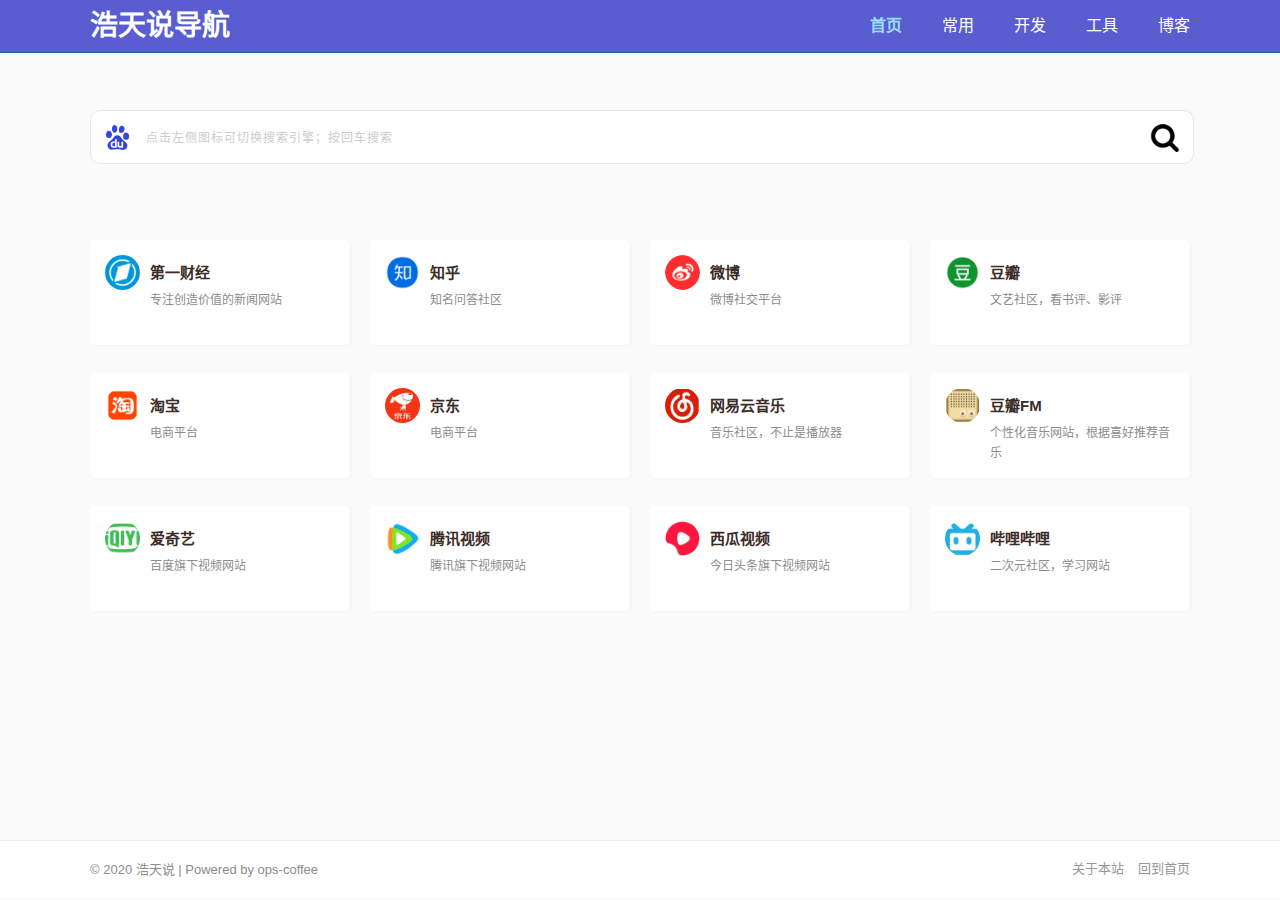
<file: index.html>
<!DOCTYPE html>
<html lang="zh-CN">

<head>
  <meta charset="UTF-8">
  <meta name="viewport" content="width=device-width, initial-scale=1, user-scalable=no" />
  <meta http-equiv="Cache-Control" content="no-transform" />
  <meta http-equiv="Cache-Control" content="no-siteapp" />
  <meta name="applicable-device" content="pc,mobile">
  <meta name="keywords" content="PHP,Python,Linux,mysql,Redis,后端,IT" />
  <meta name="description" content="技术分享，使用技巧分享，踩坑分享" />
  <meta name="baidu_union_verify" content="19c2589471f849df54bfc396174e4aca">
  <link rel="stylesheet" href="css/nav.min.css" type="text/css" />
  <link rel="shortcut icon" href="https://cdn.jsdelivr.net/gh/barryzpc/pic-repo/my-blog/img/barry.png" />

  <!-- Begin SEO tag -->
  <title>浩天说导航</title>
  <meta property="og:locale" content="zh_CN" />
  <meta property="og:site_name" content="浩天说导航" />
  <meta property="og:url" content="https://nav.zhengpc.com/" />
  <meta property="og:title" content="浩天说导航" />
  <meta property="og:description" content="技术分享，使用技巧分享，踩坑分享" />
  <link rel="canonical" href="https://nav.zhengpc.com/" />
  <!-- End SEO tag -->

  <!-- Begin 百度统计 -->
  <script>
    var _hmt = _hmt || [];
    (function() {
      var hm = document.createElement("script");
      hm.src = "https://hm.baidu.com/hm.js?66e75fd67bb5e925055abec52de42cfc";
      var s = document.getElementsByTagName("script")[0];
      s.parentNode.insertBefore(hm, s);
    })();
  </script>
  <!-- End 百度统计 -->

<!--  google AdSense -->
  <script data-ad-client="ca-pub-4292000410717099" async src="https://pagead2.googlesyndication.com/pagead/js/adsbygoogle.js"></script>

</head>

<body data-rsssl=1>
  <div class="header">
    <div class="container">
      <a class="site" href="/">浩天说导航</a>
      <nav class="header-menu">
        <ul>
          <li class="current-menu-item"><a href="/">首页</a></li>
          <li class=""><a href="/common.html">常用</a></li>
          <li class=""><a href="/develop.html">开发</a></li>
          <li class=""><a href="/tools.html">工具</a></li>
          <li class=""><a href="http://myblog.zhengpc.com" target="_blank">博客</a></li>
        </ul>
      </nav>
    </div>
  </div>
  <!-- header -->

  <div id="content-wrapper">
    <div class="container">

      <section class="sousuo">
        <div class="search">
          <div class="search-box">
            <img class="search-icon" src="">
            <input type="text" id="txt" class="search-input" placeholder="点击左侧图标可切换搜索引擎；按回车搜索">
            <button class="search-btn" id="search-btn"><img
                src="images/sou0.png"></button>
          </div>
          <!-- 搜索引擎 -->
          <div class="search-engine" style="display: none;">
            <ul class="search-engine-list"></ul>
          </div>
        </div>
      </section>

      <div class="nav-cell clearfix">
        <ul class="nav-list">
          <li>
            <a class="nav-item clearfix" href="https://www.yicai.com/" target="_blank">
              <div class="nav-img"
                style="margin-bottom:40px;background-image: url(images/rhub.png);">
              </div>
              <div class="nav-name">第一财经</div>
              <p>专注创造价值的新闻网站</p>
            </a>
          </li>

          <li>
            <a class="nav-item clearfix" href="https://www.zhihu.com/" target="_blank">
              <div class="nav-img"
                style="margin-bottom:40px;background-image: url(images/zhih.png);">
              </div>
              <div class="nav-name">知乎</div>
              <p>知名问答社区</p>
            </a>
          </li>

          <li>
            <a class="nav-item clearfix" href="https://www.weibo.com/" target="_blank">
              <div class="nav-img"
                style="margin-bottom:40px;background-image: url(images/weib.png);">
              </div>
              <div class="nav-name">微博</div>
              <p>微博社交平台</p>
            </a>
          </li>

          <li>
            <a class="nav-item clearfix" href="https://www.douban.com/" target="_blank">
              <div class="nav-img"
                style="margin-bottom:40px;background-image: url(images/doub.png);">
              </div>
              <div class="nav-name">豆瓣</div>
              <p>文艺社区，看书评、影评</p>
            </a>
          </li>

          <li>
            <a class="nav-item clearfix" href="https://www.taobao.com/" target="_blank">
              <div class="nav-img"
                style="margin-bottom:40px;background-image: url(images/tb38.png);">
              </div>
              <div class="nav-name">淘宝</div>
              <p>电商平台</p>
            </a>
          </li>

          <li>
            <a class="nav-item clearfix" href="https://www.jd.com/" target="_blank">
              <div class="nav-img"
                style="margin-bottom:40px;background-image: url(images/jd37.png);">
              </div>
              <div class="nav-name">京东</div>
              <p>电商平台</p>
            </a>
          </li>

          <li>
            <a class="nav-item clearfix" href="https://music.163.com/" target="_blank">
              <div class="nav-img"
                style="margin-bottom:40px;background-image: url(images/m163.png);">
              </div>
              <div class="nav-name">网易云音乐</div>
              <p>音乐社区，不止是播放器</p>
            </a>
          </li>

          <li>
            <a class="nav-item clearfix" href="https://douban.fm/" target="_blank">
              <div class="nav-img"
                style="margin-bottom:40px;background-image: url(images/fm3m.png);">
              </div>
              <div class="nav-name">豆瓣FM</div>
              <p>个性化音乐网站，根据喜好推荐音乐</p>
            </a>
          </li>

          <li>
            <a class="nav-item clearfix" href="http://www.iqiyi.com/" target="_blank">
              <div class="nav-img"
                style="margin-bottom:40px;background-image: url(images/qiyi.png);">
              </div>
              <div class="nav-name">爱奇艺</div>
              <p>百度旗下视频网站</p>
            </a>
          </li>

          <li>
            <a class="nav-item clearfix" href="https://v.qq.com/" target="_blank">
              <div class="nav-img"
                style="margin-bottom:40px;background-image: url(images/qqtv.png);">
              </div>
              <div class="nav-name">腾讯视频</div>
              <p>腾讯旗下视频网站</p>
            </a>
          </li>

          <li>
            <a class="nav-item clearfix" href="https://www.ixigua.com/" target="_blank">
              <div class="nav-img"
                style="margin-bottom:40px;background-image: url(images/xgtv.png);">
              </div>
              <div class="nav-name">西瓜视频</div>
              <p>今日头条旗下视频网站</p>
            </a>
          </li>

          <li>
            <a class="nav-item clearfix" href="https://www.bilibili.com/" target="_blank">
              <div class="nav-img"
                style="margin-bottom:40px;background-image: url(images/bili.png);">
              </div>
              <div class="nav-name">哔哩哔哩</div>
              <p>二次元社区，学习网站</p>
            </a>
          </li>
        </ul>
      </div>
    </div>
  </div>

  <!-- footer -->
  <footer class="footer">
    <div class="container clearfix">
      <div class="copy"> © 2020 <a href="http://myblog.zhengpc.com" target="_blank">浩天说</a> | Powered by <a href="https://ops-coffee.cn" target="_blank">ops-coffee</a></div>

      <div class="link">
        <a href="/" target="_blank">关于本站</a>
        <a href="/" target="_blank">回到首页</a>
      </div>
    </div>
  </footer>

  <script src="js/nav.min.js"></script>
</body>

</html>
</file>
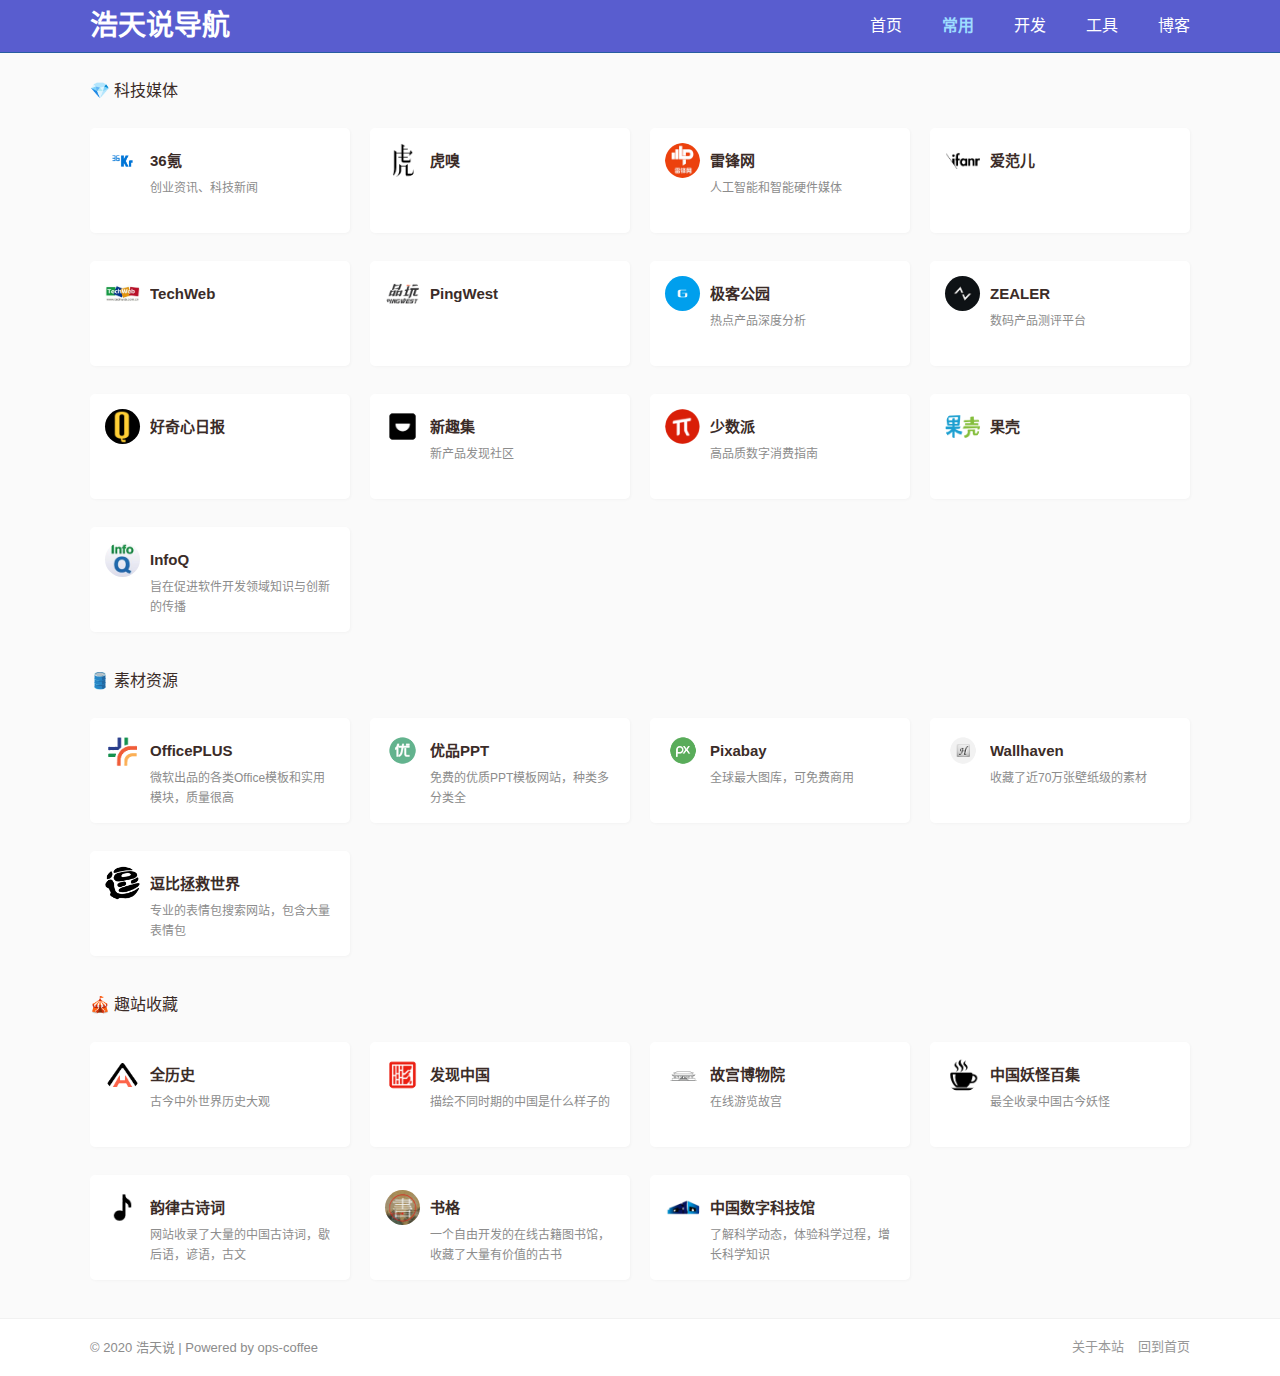
<file: common.html>
<!DOCTYPE html>
<html lang="zh-CN">

<head>
  <meta charset="UTF-8">
  <meta name="viewport" content="width=device-width, initial-scale=1, user-scalable=no" />
  <meta http-equiv="Cache-Control" content="no-transform" />
  <meta http-equiv="Cache-Control" content="no-siteapp" />
  <meta name="applicable-device" content="pc,mobile">
  <meta name="keywords" content="PHP,Python,Linux,mysql,Redis,后端,IT" />
  <meta name="description" content="技术分享，使用技巧分享，踩坑分享" />
  <link rel="stylesheet" href="css/nav.min.css" type="text/css" />
  <link rel="shortcut icon" href="https://cdn.jsdelivr.net/gh/barryzpc/pic-repo/my-blog/img/barry.png" />

  <!-- Begin SEO tag -->
  <title>常用 - 浩天说导航</title>
  <meta property="og:locale" content="zh_CN" />
  <meta property="og:site_name" content="常用 - 浩天说导航" />
  <meta property="og:url" content="https://nav.zhengpc.com/" />
  <meta property="og:title" content="浩天说导航" />
  <meta property="og:description" content="技术分享，使用技巧分享，踩坑分享" />
  <link rel="canonical" href="https://nav.zhengpc.com/" />
  <!-- End SEO tag -->

  <!--  google AdSense -->
  <script data-ad-client="ca-pub-4292000410717099" async src="https://pagead2.googlesyndication.com/pagead/js/adsbygoogle.js"></script>

  <!-- Begin 百度统计 -->
  <script>
    var _hmt = _hmt || [];
    (function() {
      var hm = document.createElement("script");
      hm.src = "https://hm.baidu.com/hm.js?66e75fd67bb5e925055abec52de42cfc";
      var s = document.getElementsByTagName("script")[0];
      s.parentNode.insertBefore(hm, s);
    })();
  </script>
  <!-- End 百度统计 -->

</head>

<body data-rsssl=1>
  <div class="header">
    <div class="container">
      <a class="site" href="/">浩天说导航</a>
      <nav class="header-menu">
        <ul>
          <li class=""><a href="/">首页</a></li>
          <li class="current-menu-item"><a href="/common.html">常用</a></li>
          <li class=""><a href="/develop.html">开发</a></li>
          <li class=""><a href="/tools.html">工具</a></li>
          <li class=""><a href="http://myblog.zhengpc.com" target="_blank">博客</a></li>
        </ul>
      </nav>
    </div>
  </div>
  <!-- header -->

  <div id="content-wrapper">
    <div class="container">

      <div class="nav-cell clearfix">
        <h2> 💎 科技媒体
          <!-- <a class="more" href="">更多</a> -->
        </h2>
        <ul class="nav-list">

          <li>
            <a class="nav-item clearfix" href="https://36kr.com/" target="_blank">
              <div class="nav-img"
                style="margin-bottom:40px;background-image: url(images/36kr.png);">
              </div>
              <div class="nav-name">36氪</div>
              <p>创业资讯、科技新闻</p>
            </a>
          </li>

          <li>
            <a class="nav-item clearfix" href="https://www.huxiu.com/" target="_blank">
              <div class="nav-img"
                style="margin-bottom:40px;background-image: url(images/hux7.png);">
              </div>
              <div class="nav-name">虎嗅</div>
              <p></p>
            </a>
          </li>

          <li>
            <a class="nav-item clearfix" href="https://www.leiphone.com/" target="_blank">
              <div class="nav-img"
                style="margin-bottom:40px;background-image: url(images/8cae.png);">
              </div>
              <div class="nav-name">雷锋网</div>
              <p>人工智能和智能硬件媒体</p>
            </a>
          </li>

          <li>
            <a class="nav-item clearfix" href="https://www.ifanr.com/" target="_blank">
              <div class="nav-img"
                style="margin-bottom:40px;background-image: url(images/ifan.png);">
              </div>
              <div class="nav-name">爱范儿</div>
              <p></p>
            </a>
          </li>

          <li>
            <a class="nav-item clearfix" href="http://www.techweb.com.cn/" target="_blank">
              <div class="nav-img"
                style="margin-bottom:40px;background-image: url(images/61e6.png);">
              </div>
              <div class="nav-name">TechWeb</div>
              <p></p>
            </a>
          </li>

          <li>
            <a class="nav-item clearfix" href="https://www.pingwest.com/" target="_blank">
              <div class="nav-img"
                style="margin-bottom:40px;background-image: url(images/pwst.png);">
              </div>
              <div class="nav-name">PingWest</div>
              <p></p>
            </a>
          </li>

          <li>
            <a class="nav-item clearfix" href="http://www.geekpark.net/" target="_blank">
              <div class="nav-img"
                style="margin-bottom:40px;background-image: url(images/gads.png);">
              </div>
              <div class="nav-name">极客公园</div>
              <p>热点产品深度分析</p>
            </a>
          </li>

          <li>
            <a class="nav-item clearfix" href="https://www.zealer.com/" target="_blank">
              <div class="nav-img"
                style="margin-bottom:40px;background-image: url(images/zear.png);">
              </div>
              <div class="nav-name">ZEALER</div>
              <p>数码产品测评平台</p>
            </a>
          </li>

          <li>
            <a class="nav-item clearfix" href="http://www.qdaily.com/" target="_blank">
              <div class="nav-img"
                style="margin-bottom:40px;background-image: url(images/hqx4.png);">
              </div>
              <div class="nav-name">好奇心日报</div>
              <p></p>
            </a>
          </li>

          <li>
            <a class="nav-item clearfix" href="https://xinquji.com/" target="_blank">
              <div class="nav-img"
                style="margin-bottom:40px;background-image: url(images/xinq.png);">
              </div>
              <div class="nav-name">新趣集</div>
              <p>新产品发现社区</p>
            </a>
          </li>

          <li>
            <a class="nav-item clearfix" href="https://sspai.com/" target="_blank">
              <div class="nav-img"
                style="margin-bottom:40px;background-image: url(images/ssp8.png);">
              </div>
              <div class="nav-name">少数派</div>
              <p>高品质数字消费指南</p>
            </a>
          </li>

          <li>
            <a class="nav-item clearfix" href="https://www.guokr.com/" target="_blank">
              <div class="nav-img"
                style="margin-bottom:40px;background-image: url(images/guk3.png);">
              </div>
              <div class="nav-name">果壳</div>
              <p></p>
            </a>
          </li>

          <li>
            <a class="nav-item clearfix" href="https://www.infoq.cn/" target="_blank">
              <div class="nav-img"
                style="margin-bottom:40px;background-image: url(images/infq.png);">
              </div>
              <div class="nav-name">InfoQ</div>
              <p>旨在促进软件开发领域知识与创新的传播</p>
            </a>
          </li>
        </ul>
      </div>

      <div class="nav-cell clearfix">
        <h2> 🛢️ 素材资源
          <!-- <a class="more" href="">更多</a> -->
        </h2>
        <ul class="nav-list">
          <li>
            <a class="nav-item clearfix" href="http://www.officeplus.cn/" target="_blank">
              <div class="nav-img"
                style="margin-bottom:40px;background-image: url(images/of29.png);">
              </div>
              <div class="nav-name">OfficePLUS</div>
              <p>微软出品的各类Office模板和实用模块，质量很高</p>
            </a>
          </li>

          <li>
            <a class="nav-item clearfix" href="http://www.ypppt.com/" target="_blank">
              <div class="nav-img"
                style="margin-bottom:40px;background-image: url(images/yppt.png);">
              </div>
              <div class="nav-name">优品PPT</div>
              <p>免费的优质PPT模板网站，种类多分类全</p>
            </a>
          </li>

          <li>
            <a class="nav-item clearfix" href="https://pixabay.com/" target="_blank">
              <div class="nav-img"
                style="margin-bottom:40px;background-image: url(images/pixa.png);">
              </div>
              <div class="nav-name">Pixabay
              </div>
              <p>全球最大图库，可免费商用</p>
            </a>
          </li>

          <li>
            <a class="nav-item clearfix" href="https://wallhaven.cc/" target="_blank">
              <div class="nav-img"
                style="margin-bottom:40px;background-image: url(images/wal7.png);">
              </div>
              <div class="nav-name">Wallhaven</div>
              <p>收藏了近70万张壁纸级的素材</p>
            </a>
          </li>

          <li>
            <a class="nav-item clearfix" href="http://www.dbbqb.com/" target="_blank">
              <div class="nav-img"
                style="margin-bottom:40px;background-image: url(images/dbbq.png);">
              </div>
              <div class="nav-name">逗比拯救世界</div>
              <p>专业的表情包搜索网站，包含大量表情包</p>
            </a>
          </li>
        </ul>
      </div>

      <div class="nav-cell clearfix">
        <h2> 🎪 趣站收藏
          <!-- <a class="more" href="">更多</a> -->
        </h2>
        <ul class="nav-list">

          <li>
            <a class="nav-item clearfix" href="https://www.allhistory.com/" target="_blank">
              <div class="nav-img"
                style="margin-bottom:40px;background-image: url(images/ah12.png);">
              </div>
              <div class="nav-name">全历史</div>
              <p>古今中外世界历史大观</p>
            </a>
          </li>

          <li>
            <a class="nav-item clearfix" href="https://www.ageeye.cn/" target="_blank">
              <div class="nav-img"
                style="margin-bottom:40px;background-image: url(images/fxcn.png);">
              </div>
              <div class="nav-name">发现中国</div>
              <p>描绘不同时期的中国是什么样子的</p>
            </a>
          </li>

          <li>
            <a class="nav-item clearfix" href="https://www.dpm.org.cn/" target="_blank">
              <div class="nav-img"
                style="margin-bottom:40px;background-image: url(images/g7s5.png);">
              </div>
              <div class="nav-name">故宫博物院</div>
              <p>在线游览故宫</p>
            </a>
          </li>

          <li>
            <a class="nav-item clearfix" href="http://www.cbaigui.com/" target="_blank">
              <div class="nav-img"
                style="margin-bottom:40px;background-image: url(images/cofe.png);">
              </div>
              <div class="nav-name">中国妖怪百集</div>
              <p>最全收录中国古今妖怪</p>
            </a>
          </li>

          <li>
            <a class="nav-item clearfix" href="http://www.lvyun188.com/" target="_blank">
              <div class="nav-img"
                style="margin-bottom:40px;background-image: url(images/lyun.png);">
              </div>
              <div class="nav-name">韵律古诗词</div>
              <p>网站收录了大量的中国古诗词，歇后语，谚语，古文</p>
            </a>
          </li>

          <li>
            <a class="nav-item clearfix" href="https://new.shuge.org/" target="_blank">
              <div class="nav-img"
                style="margin-bottom:40px;background-image: url(images/sge3.png);">
              </div>
              <div class="nav-name">书格</div>
              <p>一个自由开发的在线古籍图书馆，收藏了大量有价值的古书</p>
            </a>
          </li>

          <li>
            <a class="nav-item clearfix" href="https://www.cdstm.cn/" target="_blank">
              <div class="nav-img"
                style="margin-bottom:40px;background-image: url(images/szkj.png);">
              </div>
              <div class="nav-name">中国数字科技馆</div>
              <p>了解科学动态，体验科学过程，增长科学知识</p>
            </a>
          </li>

        </ul>
      </div>
    </div>
  </div>

  <!-- footer -->
  <footer class="footer">
    <div class="container clearfix">
      <div class="copy"> © 2020 <a href="http://myblog.zhengpc.com" target="_blank">浩天说</a> | Powered by <a href="https://ops-coffee.cn" target="_blank">ops-coffee</a></div>

      <div class="link">
        <a href="/" target="_blank">关于本站</a>
        <a href="/" target="_blank">回到首页</a>
      </div>
    </div>
  </footer>
</body>

</html>
</file>
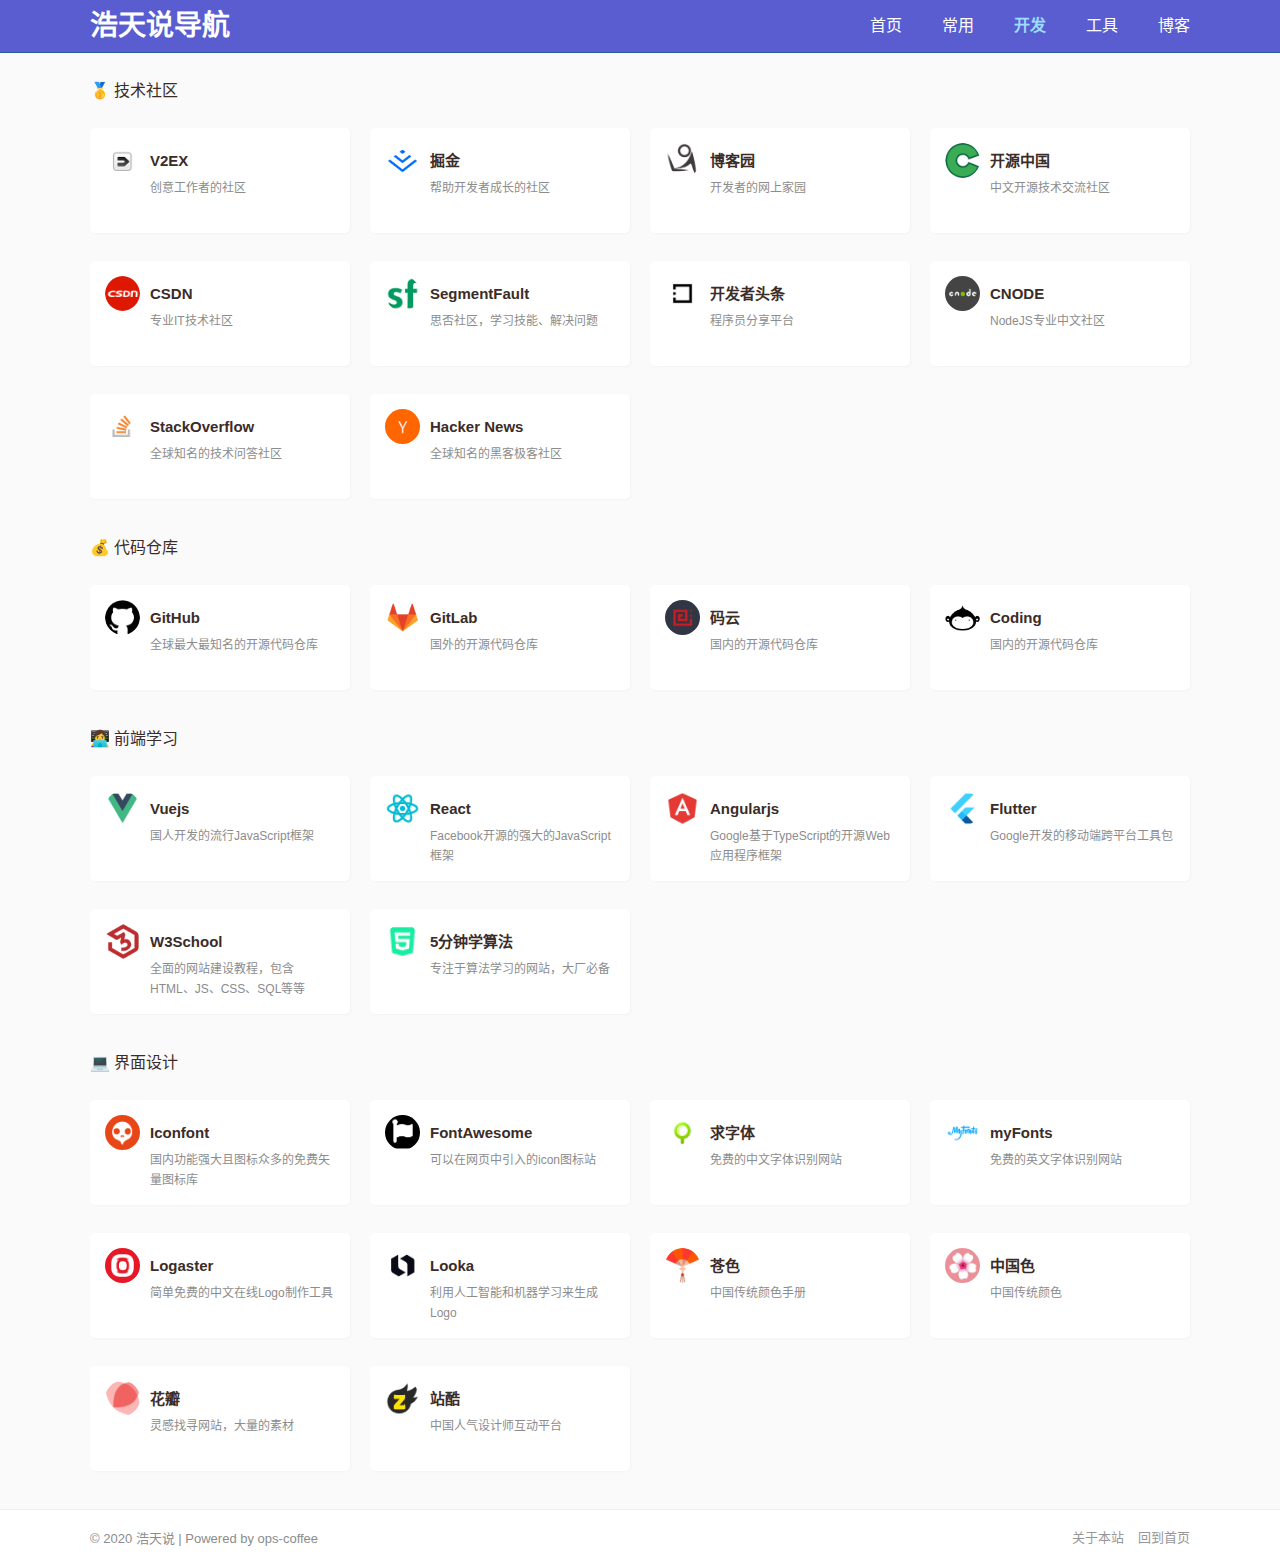
<file: develop.html>
<!DOCTYPE html>
<html lang="zh-CN">

<head>
  <meta charset="UTF-8">
  <meta name="viewport" content="width=device-width, initial-scale=1, user-scalable=no" />
  <meta http-equiv="Cache-Control" content="no-transform" />
  <meta http-equiv="Cache-Control" content="no-siteapp" />
  <meta name="applicable-device" content="pc,mobile">
  <meta name="keywords" content="PHP,Python,Linux,mysql,Redis,后端,IT" />
  <meta name="description" content="技术分享，使用技巧分享，踩坑分享" />
  <link rel="stylesheet" href="css/nav.min.css" type="text/css" />
  <link rel="shortcut icon" href="https://cdn.jsdelivr.net/gh/barryzpc/pic-repo/my-blog/img/barry.png" />

  <!-- Begin SEO tag -->
  <title>开发 - 浩天说导航</title>
  <meta property="og:locale" content="zh_CN" />
  <meta property="og:site_name" content="开发 - 浩天说导航" />
  <meta property="og:url" content="https://nav.zhengpc.com/" />
  <meta property="og:title" content="浩天说导航" />
  <meta property="og:description" content="技术分享，使用技巧分享，踩坑分享" />
  <link rel="canonical" href="https://nav.zhengpc.com/" />
  <!-- End SEO tag -->

  <!--  google AdSense -->
  <script data-ad-client="ca-pub-4292000410717099" async src="https://pagead2.googlesyndication.com/pagead/js/adsbygoogle.js"></script>

  <!-- Begin 百度统计 -->
  <script>
    var _hmt = _hmt || [];
    (function() {
      var hm = document.createElement("script");
      hm.src = "https://hm.baidu.com/hm.js?66e75fd67bb5e925055abec52de42cfc";
      var s = document.getElementsByTagName("script")[0];
      s.parentNode.insertBefore(hm, s);
    })();
  </script>
  <!-- End 百度统计 -->

</head>

<body data-rsssl=1>
  <div class="header">
    <div class="container">
      <a class="site" href="/">浩天说导航</a>
      <nav class="header-menu">
        <ul>
          <li class=""><a href="/">首页</a></li>
          <li class=""><a href="/common.html">常用</a></li>
          <li class="current-menu-item"><a href="/develop.html">开发</a></li>
          <li class=""><a href="/tools.html">工具</a></li>
          <li class=""><a href="https://myblog.zhengpc.com" target="_blank">博客</a></li>
        </ul>
      </nav>
    </div>
  </div>
  <!-- header -->

  <div id="content-wrapper">
    <div class="container">
      <div class="nav-cell clearfix">
        <h2>🥇 技术社区
          <!-- <a class="more" href="">更多</a> -->
        </h2>
        <ul class="nav-list">
          <li>
            <a class="nav-item clearfix" href="https://www.v2ex.com/" target="_blank">
              <div class="nav-img"
                style="margin-bottom:40px;background-image: url(images/v2ex.png);">
              </div>
              <div class="nav-name">V2EX</div>
              <p>创意工作者的社区</p>
            </a>
          </li>

          <li>
            <a class="nav-item clearfix" href="https://juejin.im/" target="_blank">
              <div class="nav-img"
                style="margin-bottom:40px;background-image: url(images/xitu.png);">
              </div>
              <div class="nav-name">掘金</div>
              <p>帮助开发者成长的社区</p>
            </a>
          </li>

          <li>
            <a class="nav-item clearfix" href="https://www.cnblogs.com/" target="_blank">
              <div class="nav-img"
                style="margin-bottom:40px;background-image: url(images/cnb6.png);">
              </div>
              <div class="nav-name">博客园</div>
              <p>开发者的网上家园</p>
            </a>
          </li>

          <li>
            <a class="nav-item clearfix" href="https://www.oschina.net/" target="_blank">
              <div class="nav-img"
                style="margin-bottom:40px;background-image: url(images/osc2.png);">
              </div>
              <div class="nav-name">开源中国</div>
              <p>中文开源技术交流社区</p>
            </a>
          </li>

          <li>
            <a class="nav-item clearfix" href="https://www.csdn.net/" target="_blank">
              <div class="nav-img"
                style="margin-bottom:40px;background-image: url(images/csdn.png);">
              </div>
              <div class="nav-name">CSDN</div>
              <p>专业IT技术社区</p>
            </a>
          </li>

          <li>
            <a class="nav-item clearfix" href="https://segmentfault.com/" target="_blank">
              <div class="nav-img"
                style="margin-bottom:40px;background-image: url(images/sef4.png);">
              </div>
              <div class="nav-name">SegmentFault</div>
              <p>思否社区，学习技能、解决问题</p>
            </a>
          </li>

          <li>
            <a class="nav-item clearfix" href="https://toutiao.io/" target="_blank">
              <div class="nav-img"
                style="margin-bottom:40px;background-image: url(images/k8a9.png);">
              </div>
              <div class="nav-name">开发者头条</div>
              <p>程序员分享平台</p>
            </a>
          </li>

          <li>
            <a class="nav-item clearfix" href="https://cnodejs.org/" target="_blank">
              <div class="nav-img"
                style="margin-bottom:40px;background-image: url(images/cnd5.png);">
              </div>
              <div class="nav-name">CNODE</div>
              <p>NodeJS专业中文社区</p>
            </a>
          </li>

          <li>
            <a class="nav-item clearfix" href="https://stackoverflow.com/" target="_blank">
              <div class="nav-img"
                style="margin-bottom:40px;background-image: url(images/sof4.png);">
              </div>
              <div class="nav-name">StackOverflow</div>
              <p>全球知名的技术问答社区</p>
            </a>
          </li>

          <li>
            <a class="nav-item clearfix" href="https://news.ycombinator.com/" target="_blank">
              <div class="nav-img"
                style="margin-bottom:40px;background-image: url(images/hcnw.png);">
              </div>
              <div class="nav-name">Hacker News</div>
              <p>全球知名的黑客极客社区</p>
            </a>
          </li>
        </ul>
      </div>

      <div class="nav-cell clearfix">
        <h2>💰 代码仓库
          <!-- <a class="more" href="">更多</a> -->
        </h2>
        <ul class="nav-list">

          <li>
            <a class="nav-item clearfix" href="https://github.com/" target="_blank">
              <div class="nav-img"
                style="margin-bottom:40px;background-image: url(images/g8at.png);">
              </div>
              <div class="nav-name">GitHub</div>
              <p>全球最大最知名的开源代码仓库</p>
            </a>
          </li>

          <li>
            <a class="nav-item clearfix" href="https://gitlab.com/" target="_blank">
              <div class="nav-img"
                style="margin-bottom:40px;background-image: url(images/gt22.png);">
              </div>
              <div class="nav-name">GitLab</div>
              <p>国外的开源代码仓库</p>
            </a>
          </li>

          <li>
            <a class="nav-item clearfix" href="https://gitee.com/" target="_blank">
              <div class="nav-img"
                style="margin-bottom:40px;background-image: url(images/may7.png);">
              </div>
              <div class="nav-name">码云</div>
              <p>国内的开源代码仓库</p>
            </a>
          </li>

          <li>
            <a class="nav-item clearfix" href="https://coding.net/" target="_blank">
              <div class="nav-img"
                style="margin-bottom:40px;background-image: url(images/ca92.png);">
              </div>
              <div class="nav-name">Coding</div>
              <p>国内的开源代码仓库</p>
            </a>
          </li>
        </ul>
      </div>

      <div class="nav-cell clearfix">
        <h2>👩‍💻 前端学习
          <!-- <a class="more" href="">更多</a> -->
        </h2>
        <ul class="nav-list">

          <li>
            <a class="nav-item clearfix" href="https://cn.vuejs.org/" target="_blank">
              <div class="nav-img"
                style="margin-bottom:40px;background-image: url(images/vuej.png);">
              </div>
              <div class="nav-name">Vuejs</div>
              <p>国人开发的流行JavaScript框架</p>
            </a>
          </li>

          <li>
            <a class="nav-item clearfix" href="https://zh-hans.reactjs.org/" target="_blank">
              <div class="nav-img"
                style="margin-bottom:40px;background-image: url(images/reac.png);">
              </div>
              <div class="nav-name">React</div>
              <p>Facebook开源的强大的JavaScript框架</p>
            </a>
          </li>

          <li>
            <a class="nav-item clearfix" href="https://angular.cn/" target="_blank">
              <div class="nav-img"
                style="margin-bottom:40px;background-image: url(images/angu.png);">
              </div>
              <div class="nav-name">Angularjs</div>
              <p>Google基于TypeScript的开源Web应用程序框架</p>
            </a>
          </li>

          <li>
            <a class="nav-item clearfix" href="https://flutterchina.club/" target="_blank">
              <div class="nav-img"
                style="margin-bottom:40px;background-image: url(images/flut.png);">
              </div>
              <div class="nav-name">Flutter</div>
              <p>Google开发的移动端跨平台工具包</p>
            </a>
          </li>

          <li>
            <a class="nav-item clearfix" href="https://www.w3school.com.cn/" target="_blank">
              <div class="nav-img"
                style="margin-bottom:40px;background-image: url(images/w3sg.png);">
              </div>
              <div class="nav-name">W3School</div>
              <p>全面的网站建设教程，包含HTML、JS、CSS、SQL等等</p>
            </a>
          </li>

          <li>
            <a class="nav-item clearfix" href="https://www.cxyxiaowu.com/" target="_blank">
              <div class="nav-img"
                style="margin-bottom:40px;background-image: url(images/lk55.png);">
              </div>
              <div class="nav-name">5分钟学算法</div>
              <p>专注于算法学习的网站，大厂必备</p>
            </a>
          </li>
        </ul>
      </div>

      <div class="nav-cell clearfix">
        <h2>💻 界面设计
          <!-- <a class="more" href="">更多</a> -->
        </h2>
        <ul class="nav-list">
          <li>
            <a class="nav-item clearfix" href="https://www.iconfont.cn/" target="_blank">
              <div class="nav-img"
                style="margin-bottom:40px;background-image: url(images/zcft.png);">
              </div>
              <div class="nav-name">Iconfont</div>
              <p>国内功能强大且图标众多的免费矢量图标库</p>
            </a>
          </li>

          <li>
            <a class="nav-item clearfix" href="http://www.fontawesome.com.cn/" target="_blank">
              <div class="nav-img"
                style="margin-bottom:40px;background-image: url(images/f72d.png);">
              </div>
              <div class="nav-name">FontAwesome</div>
              <p>可以在网页中引入的icon图标站</p>
            </a>
          </li>

          <li>
            <a class="nav-item clearfix" href="http://www.qiuziti.com/" target="_blank">
              <div class="nav-img"
                style="margin-bottom:40px;background-image: url(images/536e.png);">
              </div>
              <div class="nav-name">求字体</div>
              <p>免费的中文字体识别网站</p>
            </a>
          </li>

          <li>
            <a class="nav-item clearfix" href="https://www.myfonts.com/" target="_blank">
              <div class="nav-img"
                style="margin-bottom:40px;background-image: url(images/9566.png);">
              </div>
              <div class="nav-name">myFonts</div>
              <p>免费的英文字体识别网站</p>
            </a>
          </li>

          <li>
            <a class="nav-item clearfix" href="https://www.logaster.cn/" target="_blank">
              <div class="nav-img"
                style="margin-bottom:40px;background-image: url(images/e46c.png);">
              </div>
              <div class="nav-name">Logaster</div>
              <p>简单免费的中文在线Logo制作工具</p>
            </a>
          </li>

          <li>
            <a class="nav-item clearfix" href="https://looka.com/" target="_blank">
              <div class="nav-img"
                style="margin-bottom:40px;background-image: url(images/c7ac.png);">
              </div>
              <div class="nav-name">Looka</div>
              <p>利用人工智能和机器学习来生成Logo</p>
            </a>
          </li>

          <li>
            <a class="nav-item clearfix" href="https://colors.ichuantong.cn/" target="_blank">
              <div class="nav-img"
                style="margin-bottom:40px;background-image: url(images/cs64.png);">
              </div>
              <div class="nav-name">苍色</div>
              <p>中国传统颜色手册</p>
            </a>
          </li>

          <li>
            <a class="nav-item clearfix" href="http://zhongguose.com/" target="_blank">
              <div class="nav-img"
                style="margin-bottom:40px;background-image: url(images/845e.png);">
              </div>
              <div class="nav-name">中国色</div>
              <p>中国传统颜色</p>
            </a>
          </li>

          <li>
            <a class="nav-item clearfix" href="https://huaban.com/" target="_blank">
              <div class="nav-img"
                style="margin-bottom:40px;background-image: url(images/hban.png);">
              </div>
              <div class="nav-name">花瓣</div>
              <p>灵感找寻网站，大量的素材</p>
            </a>
          </li>

          <li>
            <a class="nav-item clearfix" href="https://www.zcool.com.cn/" target="_blank">
              <div class="nav-img"
                style="margin-bottom:40px;background-image: url(images/zaku.png);">
              </div>
              <div class="nav-name">站酷</div>
              <p>中国人气设计师互动平台</p>
            </a>
          </li>
        </ul>
      </div>
    </div>
  </div>

  <!-- footer -->
  <footer class="footer">
    <div class="container clearfix">
      <div class="copy"> © 2020 <a href="http://myblog.zhengpc.com" target="_blank">浩天说</a> | Powered by <a href="https://ops-coffee.cn" target="_blank">ops-coffee</a></div>

      <div class="link">
        <a href="/" target="_blank">关于本站</a>
        <a href="/" target="_blank">回到首页</a>
      </div>
    </div>
  </footer>
</body>

</html>
</file>
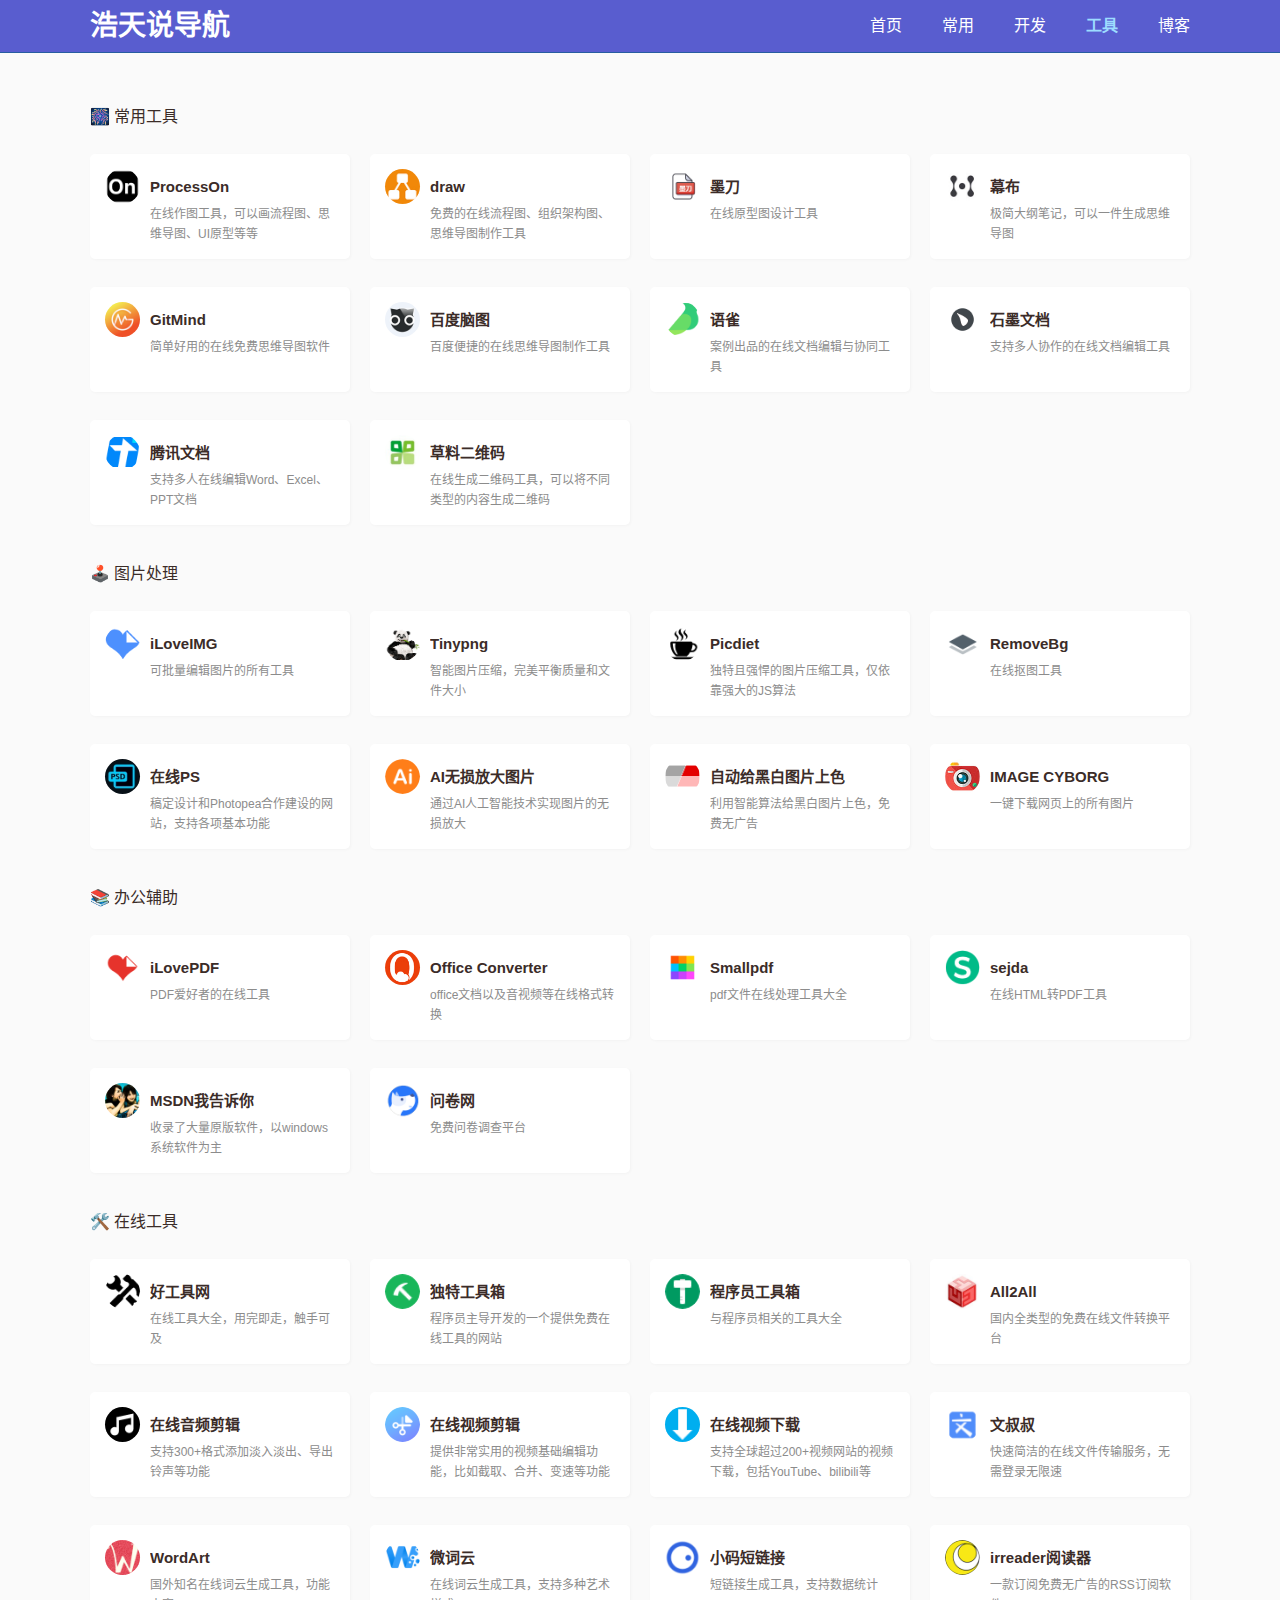
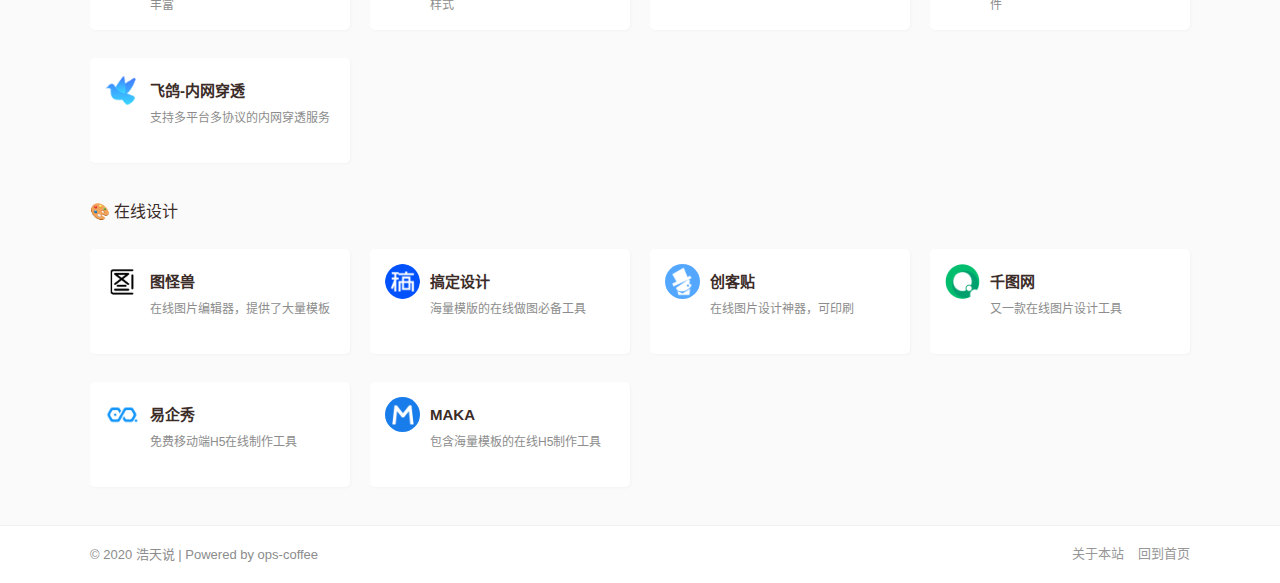
<file: tools.html>
<!DOCTYPE html>
<html lang="zh-CN">

<head>
  <meta charset="UTF-8">
  <meta name="viewport" content="width=device-width, initial-scale=1, user-scalable=no" />
  <meta http-equiv="Cache-Control" content="no-transform" />
  <meta http-equiv="Cache-Control" content="no-siteapp" />
  <meta name="applicable-device" content="pc,mobile">
  <meta name="keywords" content="PHP,Python,Linux,mysql,Redis,后端,IT" />
  <meta name="description" content="技术分享，使用技巧分享，踩坑分享" />
  <link rel="stylesheet" href="css/nav.min.css" type="text/css" />
  <link rel="shortcut icon" href="https://cdn.jsdelivr.net/gh/barryzpc/pic-repo/my-blog/img/barry.png" />

  <!-- Begin SEO tag -->
  <title>工具 - 浩天说导航</title>
  <meta property="og:locale" content="zh_CN" />
  <meta property="og:site_name" content="工具 - 浩天说导航" />
  <meta property="og:url" content="https://nav.zhengpc.com/" />
  <meta property="og:title" content="浩天说导航" />
  <meta property="og:description" content="技术分享，使用技巧分享，踩坑分享" />
  <link rel="canonical" href="https://nav.zhengpc.com/" />
  <!-- End SEO tag -->

<<<<<<< HEAD
  <!-- Global site tag (gtag.js) - Google Analytics -->
<!--  <script async src="https://www.googletagmanager.com/gtag/js?id=UA-158772988-1"></script>-->
<!--  <script>-->
<!--    window.dataLayer = window.dataLayer || [];-->
<!--    function gtag() { dataLayer.push(arguments); }-->
<!--    gtag('js', new Date());-->

<!--    gtag('config', 'UA-158772988-1');-->
<!--  </script>-->

  <!--  google AdSense -->
  <script data-ad-client="ca-pub-4292000410717099" async src="https://pagead2.googlesyndication.com/pagead/js/adsbygoogle.js"></script>
=======
  <!-- Begin 百度统计 -->
  <script>
    var _hmt = _hmt || [];
    (function() {
      var hm = document.createElement("script");
      hm.src = "https://hm.baidu.com/hm.js?66e75fd67bb5e925055abec52de42cfc";
      var s = document.getElementsByTagName("script")[0];
      s.parentNode.insertBefore(hm, s);
    })();
  </script>
  <!-- End 百度统计 -->
>>>>>>> cdac08d7f4442e1bdc9ef8a674104a8df8031646

</head>

<body data-rsssl=1>
  <div class="header">
    <div class="container">
      <a class="site" href="/">浩天说导航</a>
      <nav class="header-menu">
        <ul>
          <li class=""><a href="/">首页</a></li>
          <li class=""><a href="/common.html">常用</a></li>
          <li class=""><a href="/develop.html">开发</a></li>
          <li class="current-menu-item"><a href="/tools.html">工具</a></li>
          <li class=""><a href="http://myblog.zhengpc.com" target="_blank">博客</a></li>
        </ul>
      </nav>
    </div>
  </div>
  <!-- header -->

  <div id="content-wrapper">
    <div class="container">

      <div class="nav-cell clearfix">
        <h2>🎆 常用工具
          <!-- <a class="more" href="">更多</a> -->
        </h2>
        <ul class="nav-list">
          <li>
            <a class="nav-item clearfix" href="https://www.processon.com/" target="_blank">
              <div class="nav-img"
                style="margin-bottom:40px;background-image: url(images/pson.png);">
              </div>
              <div class="nav-name">ProcessOn</div>
              <p>在线作图工具，可以画流程图、思维导图、UI原型等等</p>
            </a>
          </li>

          <li>
            <a class="nav-item clearfix" href="https://www.draw.io/" target="_blank">
              <div class="nav-img"
                style="margin-bottom:40px;background-image: url(images/5f46.jpg);">
              </div>
              <div class="nav-name">draw</div>
              <p>免费的在线流程图、组织架构图、思维导图制作工具</p>
            </a>
          </li>

          <li>
            <a class="nav-item clearfix" href="https://modao.cc/" target="_blank">
              <div class="nav-img"
                style="margin-bottom:40px;background-image: url(images/mod6.png);">
              </div>
              <div class="nav-name">墨刀</div>
              <p>在线原型图设计工具</p>
            </a>
          </li>

          <li>
            <a class="nav-item clearfix" href="https://mubu.com/" target="_blank">
              <div class="nav-img"
                style="margin-bottom:40px;background-image: url(images/1660.jpg);">
              </div>
              <div class="nav-name">幕布</div>
              <p>极简大纲笔记，可以一件生成思维导图</p>
            </a>
          </li>

          <li>
            <a class="nav-item clearfix" href="https://gitmind.cn/" target="_blank">
              <div class="nav-img"
                style="margin-bottom:40px;background-image: url(images/mind.png);">
              </div>
              <div class="nav-name">GitMind</div>
              <p>简单好用的在线免费思维导图软件</p>
            </a>
          </li>

          <li>
            <a class="nav-item clearfix" href="https://naotu.baidu.com/" target="_blank">
              <div class="nav-img"
                style="margin-bottom:40px;background-image: url(images/efde.png);">
              </div>
              <div class="nav-name">百度脑图</div>
              <p>百度便捷的在线思维导图制作工具</p>
            </a>
          </li>

          <li>
            <a class="nav-item clearfix" href="https://www.yuque.com/" target="_blank">
              <div class="nav-img"
                style="margin-bottom:40px;background-image: url(images/yuq9.png);">
              </div>
              <div class="nav-name">语雀</div>
              <p>案例出品的在线文档编辑与协同工具</p>
            </a>
          </li>

          <li>
            <a class="nav-item clearfix" href="https://shimo.im/" target="_blank">
              <div class="nav-img"
                style="margin-bottom:40px;background-image: url(images/smwd.png);">
              </div>
              <div class="nav-name">石墨文档</div>
              <p>支持多人协作的在线文档编辑工具</p>
            </a>
          </li>

          <li>
            <a class="nav-item clearfix" href="https://docs.qq.com/" target="_blank">
              <div class="nav-img"
                style="margin-bottom:40px;background-image: url(images/txdc.png);">
              </div>
              <div class="nav-name">腾讯文档</div>
              <p>支持多人在线编辑Word、Excel、PPT文档</p>
            </a>
          </li>

          <li>
            <a class="nav-item clearfix" href="https://cli.im/" target="_blank">
              <div class="nav-img"
                style="margin-bottom:40px;background-image: url(images/cl22.png);">
              </div>
              <div class="nav-name">草料二维码</div>
              <p>在线生成二维码工具，可以将不同类型的内容生成二维码</p>
            </a>
          </li>
        </ul>
      </div>

      <div class="nav-cell clearfix">
        <h2>🕹️ 图片处理
          <!-- <a class="more" href="">更多</a> -->
        </h2>
        <ul class="nav-list">
          <li>
            <a class="nav-item clearfix" href="https://www.iloveimg.com/zh-cn" target="_blank">
              <div class="nav-img"
                style="margin-bottom:40px;background-image: url(images/lov7.png);">
              </div>
              <div class="nav-name">iLoveIMG</div>
              <p>可批量编辑图片的所有工具</p>
            </a>
          </li>

          <li>
            <a class="nav-item clearfix" href="https://tinypng.com/" target="_blank">
              <div class="nav-img"
                style="margin-bottom:40px;background-image: url(images/pand.png);">
              </div>
              <div class="nav-name">Tinypng</div>
              <p>智能图片压缩，完美平衡质量和文件大小</p>
            </a>
          </li>

          <li>
            <a class="nav-item clearfix" href="https://www.picdiet.com/zh-cn" target="_blank">
              <div class="nav-img"
                style="margin-bottom:40px;background-image: url(images/cofe.png);">
              </div>
              <div class="nav-name">Picdiet</div>
              <p>独特且强悍的图片压缩工具，仅依靠强大的JS算法</p>
            </a>
          </li>

          <li>
            <a class="nav-item clearfix" href="https://www.remove.bg/" target="_blank">
              <div class="nav-img"
                style="margin-bottom:40px;background-image: url(images/rebg.png);">
              </div>
              <div class="nav-name">RemoveBg</div>
              <p>在线抠图工具</p>
            </a>
          </li>

          <li>
            <a class="nav-item clearfix" href="https://ps.gaoding.com/" target="_blank">
              <div class="nav-img"
                style="margin-bottom:40px;background-image: url(images/gdps.png);">
              </div>
              <div class="nav-name">在线PS</div>
              <p>稿定设计和Photopea合作建设的网站，支持各项基本功能</p>
            </a>
          </li>

          <li>
            <a class="nav-item clearfix" href="https://bigjpg.com/" target="_blank">
              <div class="nav-img"
                style="margin-bottom:40px;background-image: url(images/ajpg.png);">
              </div>
              <div class="nav-name">AI无损放大图片</div>
              <p>通过AI人工智能技术实现图片的无损放大</p>
            </a>
          </li>

          <li>
            <a class="nav-item clearfix" href="https://colourise.sg/" target="_blank">
              <div class="nav-img"
                style="margin-bottom:40px;background-image: url(images/zesg.png);">
              </div>
              <div class="nav-name">自动给黑白图片上色</div>
              <p>利用智能算法给黑白图片上色，免费无广告</p>
            </a>
          </li>

          <li>
            <a class="nav-item clearfix" href="https://imagecyborg.com/" target="_blank">
              <div class="nav-img"
                style="margin-bottom:40px;background-image: url(images/imc0.png);">
              </div>
              <div class="nav-name">IMAGE CYBORG</div>
              <p>一键下载网页上的所有图片</p>
            </a>
          </li>
        </ul>
      </div>

      <div class="nav-cell clearfix">
        <h2>📚 办公辅助
          <!-- <a class="more" href="">更多</a> -->
        </h2>
        <ul class="nav-list">
          <li>
            <a class="nav-item clearfix" href="https://www.ilovepdf.com/zh-cn" target="_blank">
              <div class="nav-img"
                style="margin-bottom:40px;background-image: url(images/ipdf.png);">
              </div>
              <div class="nav-name">iLovePDF</div>
              <p>PDF爱好者的在线工具</p>
            </a>
          </li>

          <li>
            <a class="nav-item clearfix" href="https://cn.office-converter.com/" target="_blank">
              <div class="nav-img"
                style="margin-bottom:40px;background-image: url(images/ofcv.png);">
              </div>
              <div class="nav-name">Office Converter</div>
              <p>office文档以及音视频等在线格式转换</p>
            </a>
          </li>

          <li>
            <a class="nav-item clearfix" href="https://smallpdf.com/" target="_blank">
              <div class="nav-img"
                style="margin-bottom:40px;background-image: url(images/bd34.png);">
              </div>
              <div class="nav-name">Smallpdf</div>
              <p>pdf文件在线处理工具大全</p>
            </a>
          </li>

          <li>
            <a class="nav-item clearfix" href="https://www.sejda.com/html-to-pdf" target="_blank">
              <div class="nav-img"
                style="margin-bottom:40px;background-image: url(images/sejd.png);">
              </div>
              <div class="nav-name">sejda</div>
              <p>在线HTML转PDF工具</p>
            </a>
          </li>

          <li>
            <a class="nav-item clearfix" href="http://msdn.itellyou.cn/" target="_blank">
              <div class="nav-img"
                style="margin-bottom:40px;background-image: url(images/msdn.png);">
              </div>
              <div class="nav-name">MSDN我告诉你</div>
              <p>收录了大量原版软件，以windows系统软件为主</p>
            </a>
          </li>

          <li>
            <a class="nav-item clearfix" href="https://www.wenjuan.com/" target="_blank">
              <div class="nav-img"
                style="margin-bottom:40px;background-image: url(images/wqwq.png);">
              </div>
              <div class="nav-name">问卷网</div>
              <p>免费问卷调查平台</p>
            </a>
          </li>
        </ul>
      </div>

      <div class="nav-cell clearfix">
        <h2>🛠️ 在线工具
          <!-- <a class="more" href="">更多</a> -->
        </h2>
        <ul class="nav-list">
          <li>
            <a class="nav-item clearfix" href="http://www.nicetool.net/" target="_blank">
              <div class="nav-img"
                style="margin-bottom:40px;background-image: url(images/6eea.png);">
              </div>
              <div class="nav-name">好工具网</div>
              <p>在线工具大全，用完即走，触手可及</p>
            </a>
          </li>

          <li>
            <a class="nav-item clearfix" href="https://www.dute.org/" target="_blank">
              <div class="nav-img"
                style="margin-bottom:40px;background-image: url(images/bc65.ico);">
              </div>
              <div class="nav-name">独特工具箱</div>
              <p>程序员主导开发的一个提供免费在线工具的网站</p>
            </a>
          </li>

          <li>
            <a class="nav-item clearfix" href="https://tool.lu/" target="_blank">
              <div class="nav-img"
                style="margin-bottom:40px;background-image: url(images/1033.png);">
              </div>
              <div class="nav-name">程序员工具箱</div>
              <p>与程序员相关的工具大全</p>
            </a>
          </li>

          <li>
            <a class="nav-item clearfix" href="http://www.alltoall.net/" target="_blank">
              <div class="nav-img"
                style="margin-bottom:40px;background-image: url(images/b6d3.png);">
              </div>
              <div class="nav-name">All2All</div>
              <p>国内全类型的免费在线文件转换平台</p>
            </a>
          </li>

          <li>
            <a class="nav-item clearfix" href="https://mp3cut.net/cn/" target="_blank">
              <div class="nav-img"
                style="margin-bottom:40px;background-image: url(images/mp3x.png);">
              </div>
              <div class="nav-name">在线音频剪辑</div>
              <p>支持300+格式添加淡入淡出、导出铃声等功能</p>
            </a>
          </li>

          <li>
            <a class="nav-item clearfix" href="https://beecut.cn/online-video-editor" target="_blank">
              <div class="nav-img"
                style="margin-bottom:40px;background-image: url(images/vedt.png);">
              </div>
              <div class="nav-name">在线视频剪辑</div>
              <p>提供非常实用的视频基础编辑功能，比如截取、合并、变速等功能</p>
            </a>
          </li>

          <li>
            <a class="nav-item clearfix" href="https://www.online-downloader.com/index-Chinese" target="_blank">
              <div class="nav-img"
                style="margin-bottom:40px;background-image: url(images/spin.png);">
              </div>
              <div class="nav-name">在线视频下载</div>
              <p>支持全球超过200+视频网站的视频下载，包括YouTube、bilibili等</p>
            </a>
          </li>

          <li>
            <a class="nav-item clearfix" href="https://www.wenshushu.cn/" target="_blank">
              <div class="nav-img"
                style="margin-bottom:40px;background-image: url(images/wss5.png);">
              </div>
              <div class="nav-name">文叔叔</div>
              <p>快速简洁的在线文件传输服务，无需登录无限速</p>
            </a>
          </li>

          <li>
            <a class="nav-item clearfix" href="https://wordart.com/" target="_blank">
              <div class="nav-img"
                style="margin-bottom:40px;background-image: url(images/wart.png);">
              </div>
              <div class="nav-name">WordArt</div>
              <p>国外知名在线词云生成工具，功能丰富</p>
            </a>
          </li>

          <li>
            <a class="nav-item clearfix" href="https://www.weiciyun.com/" target="_blank">
              <div class="nav-img"
                style="margin-bottom:40px;background-image: url(images/wcyu.png);">
              </div>
              <div class="nav-name">微词云</div>
              <p>在线词云生成工具，支持多种艺术样式</p>
            </a>
          </li>

          <li>
            <a class="nav-item clearfix" href="https://xiaomark.com/" target="_blank">
              <div class="nav-img"
                style="margin-bottom:40px;background-image: url(images/xm24.png);">
              </div>
              <div class="nav-name">小码短链接</div>
              <p>短链接生成工具，支持数据统计</p>
            </a>
          </li>

          <li>
            <a class="nav-item clearfix" href="http://irreader.fatecore.com/" target="_blank">
              <div class="nav-img"
                style="margin-bottom:40px;background-image: url(images/irre.png);">
              </div>
              <div class="nav-name">irreader阅读器</div>
              <p>一款订阅免费无广告的RSS订阅软件</p>
            </a>
          </li>

          <li>
            <a class="nav-item clearfix" href="https://www.neiwangchuantou.vip/" target="_blank">
              <div class="nav-img"
                style="margin-bottom:40px;background-image: url(images/fgct.png);">
              </div>
              <div class="nav-name">飞鸽-内网穿透</div>
              <p>支持多平台多协议的内网穿透服务</p>
            </a>
          </li>
        </ul>
      </div>

      <div class="nav-cell clearfix">
        <h2>🎨 在线设计
          <!-- <a class="more" href="">更多</a> -->
        </h2>
        <ul class="nav-list">
          <li>
            <a class="nav-item clearfix" href="https://818ps.com/" target="_blank">
              <div class="nav-img"
                style="margin-bottom:40px;background-image: url(images/ybh2.png);">
              </div>
              <div class="nav-name">图怪兽</div>
              <p>在线图片编辑器，提供了大量模板</p>
            </a>
          </li>

          <li>
            <a class="nav-item clearfix" href="https://www.gaoding.com/" target="_blank">
              <div class="nav-img"
                style="margin-bottom:40px;background-image: url(images/0dsj.png);">
              </div>
              <div class="nav-name">搞定设计</div>
              <p>海量模版的在线做图必备工具</p>
            </a>
          </li>

          <li>
            <a class="nav-item clearfix" href="https://www.chuangkit.com/" target="_blank">
              <div class="nav-img"
                style="margin-bottom:40px;background-image: url(images/u172.png);">
              </div>
              <div class="nav-name">创客贴</div>
              <p>在线图片设计神器，可印刷</p>
            </a>
          </li>

          <li>
            <a class="nav-item clearfix" href="http://www.58pic.com/" target="_blank">
              <div class="nav-img"
                style="margin-bottom:40px;background-image: url(images/58pi.png);">
              </div>
              <div class="nav-name">千图网</div>
              <p>又一款在线图片设计工具</p>
            </a>
          </li>

          <li>
            <a class="nav-item clearfix" href="http://www.eqxiu.com/" target="_blank">
              <div class="nav-img"
                style="margin-bottom:40px;background-image: url(images/eqix.png);">
              </div>
              <div class="nav-name">易企秀</div>
              <p>免费移动端H5在线制作工具</p>
            </a>
          </li>

          <li>
            <a class="nav-item clearfix" href="http://maka.im/" target="_blank">
              <div class="nav-img"
                style="margin-bottom:40px;background-image: url(images/maka.png);">
              </div>
              <div class="nav-name">MAKA</div>
              <p>包含海量模板的在线H5制作工具</p>
            </a>
          </li>
        </ul>
      </div>

    </div>
  </div>

  <!-- footer -->
  <footer class="footer">
    <div class="container clearfix">
      <div class="copy"> © 2020 <a href="http://myblog.zhengpc.com" target="_blank">浩天说</a> | Powered by <a href="https://ops-coffee.cn" target="_blank">ops-coffee</a></div>

      <div class="link">
        <a href="/" target="_blank">关于本站</a>
        <a href="/" target="_blank">回到首页</a>
      </div>
    </div>
  </footer>
</body>

</html>
</file>
<file: css/nav.min.css>
html{font-family:sans-serif;-ms-text-size-adjust:100%;-webkit-text-size-adjust:100%}body{margin:0;font-size:16px;color:#3e3e3e;line-height:1.6;word-spacing:0;letter-spacing:0;background:#fafafa 0 0 repeat}p{margin:1.5em 0}h1,h2,h3,h4,h5,h6{margin:1em 0;font-weight:700}h1{font-size:1.8em}h2{font-size:1.6em}h3{font-size:1.4em}h4{font-size:1.2em}h5{font-size:1em}h6{font-size:1em}ol,ul{padding-left:32px}ul{list-style-type:disc}ol{list-style-type:decimal}li{margin-bottom:.5em}code,pre{margin-bottom:30px;font-family:Courier,Monaco,Terminal,monospace,Consolas,Inconsolata}pre{color:#222;overflow:auto;font-size:13px;padding:16px 2px;text-shadow:none;background:#fff;border:solid 1px #f2f2f2}code{color:#e96900;font-size:14px;border-radius:4px;background:#f8f8f8;word-wrap:break-word;border:solid 1px #dbe7f3}pre code{border:0;color:#2879d0;background:#fff;word-spacing:0;letter-spacing:0}blockquote{display:block;padding:15px 1rem;font-size:.9em;padding-right:15px;margin:0;color:#819198;border-left:6px solid #dce6f0;background:#f2f7fb;overflow:auto;word-wrap:normal;word-break:normal}blockquote p{margin:0}a{color:#1e6bb8;text-decoration:none;word-wrap:break-word;background-color:transparent}b,strong{font-weight:700}em{font-style:italic}del{font-style:italic}strong em{font-weight:700}hr{height:1px;margin:1.5rem 0;border:0;border-top:1px dashed #a5a5a5}img{display:block;margin:0 auto;max-width:100%}figcaption{margin-top:10px;text-align:center;color:#999;font-size:.7em}table{display:table;width:100%;text-align:left}tbody{border:0}table tr{border:0;border-top:1px solid #ccc;background-color:#fff}table tr td,table tr th{font-size:1em;border:1px solid #ccc;padding:.5em 1em;text-align:left}table tr th{font-weight:700;background-color:#f0f0f0}header{display:block;padding-top:40px;padding-bottom:40px;background:#595dcf;border-bottom:solid 1px #275da1}header h1{width:540px;margin-top:0;margin-bottom:.2em;font-size:72px;font-weight:400;line-height:1;color:#fff;letter-spacing:-1px;font-family:STXinwei,Helvetica,Arial,serif}header h2{width:540px;margin-top:0;margin-bottom:0;font-size:26px;font-weight:400;line-height:1.3;color:#9ddcff;letter-spacing:0;font-family:STXinwei,Helvetica,Arial,serif}header .header-mobile{display:none}.header{background:#595dcf;border-bottom:solid 1px #275da1;position:fixed;top:0;left:0;right:0;z-index:6}.header .site{float:left;font-size:28px;font-weight:700;line-height:52px;font-family:STXinwei,Helvetica,Arial,serif;color:#fff}.header-menu{float:right;margin-left:5px;font-size:16px}.header-menu li,.header-menu ul{list-style:none;padding:0;margin:0}.header-menu>ul>li{float:left;margin-left:40px;position:relative}.header-menu>ul>li a{display:block;line-height:52px}.header-menu a{color:#fff}.header-menu li.current-menu-item a{color:#9ddcff;font-weight:700}.header-menu a:hover{opacity:.8}aside#sidebar{float:right;font-size:14px;line-height:1.3;background:transparent 0 0 no-repeat}aside#sidebar blockquote{padding:0 0 0 10px;margin:15px 0;font-size:15px;background:#fafafa;border-left:10px solid #e9e9e9}aside#sidebar a.button{display:block;color:#fff;height:38px;padding-top:16px;padding-left:48px;background:transparent url(https://blz.nosdn.127.net/sreimages/button.png) 0 0 no-repeat}.clearfix:after{display:block;content:"";clear:both}.container{position:relative;margin:0 auto}#content-wrap{margin-top:30px;margin-bottom:20px;min-height:calc(100vh - 310px)}#content-wrapper{margin-top:80px;margin-bottom:20px;min-height:calc(100vh - 160px)}#main-content{float:left}#main-content img{display:block;margin:0 auto;max-width:100%}#art-title{display:block;text-align:center;margin:0 0 30px 0;padding-bottom:15px;border-bottom:1px dashed #000;font-family:Courier,Helvetica,Arial,serif}.footer{font-size:13px;background-color:#fff;border-top:1px solid #f1f1f1;padding:16px;color:#8c8c8c}.footer a{color:#8c8c8c}.footer a:hover{color:#2879d0}.footer .copy{float:left;line-height:25px}.footer .link{float:right}.footer .link a{display:inline;border-radius:50%;margin-left:10px;text-align:center;line-height:24px;opacity:.9;transition:.3s}.nav-cell{margin-bottom:20px}.nav-cell h2{font-size:16px;color:#3b2c28;margin-bottom:5px;font-weight:400;line-height:22px}.nav-list,.nav-list-art{margin-left:-10px;margin-right:-10px;list-style:none;padding:0}.nav-list li{box-sizing:border-box;width:25%;padding:10px;float:left}.nav-list-art li{box-sizing:border-box;width:50%;padding:10px;float:left}.nav-item{padding:15px;background:#fff;box-shadow:1px 1px 3px 0 rgba(0,0,0,.03);border-radius:5px;display:block;transform:translateY(0);transition:.3s}.nav-item:hover{transform:translateY(-3px);box-shadow:0 1px 6px 1px rgba(0,0,0,.03)}.nav-item:hover .nav-name{color:#ff7349}.nav-item .nav-img{float:left;width:35px;height:35px;border-radius:50%;margin-right:10px;background-size:contain;background-repeat:no-repeat;background-position:center}.nav-item .nav-name{font-size:15px;color:#3b2c28;font-weight:700;line-height:35px;height:35px;overflow:hidden;display:-webkit-box;-webkit-line-clamp:1;-webkit-box-orient:vertical;transition:.3s}.nav-item p{font-size:12px;color:#8c8c8c;line-height:20px;margin:0;overflow:hidden;display:-webkit-box;-webkit-line-clamp:2;-webkit-box-orient:vertical}@media only screen and (min-width:1200px){.container{width:1100px}#main-content{width:750px}aside#sidebar{width:300px}}@media only screen and (min-width:769px) and (max-width:1199px){.container{width:730px}#main-content{width:490px}aside#sidebar{width:230px}.nav-list li{width:calc(100%/3)}}@media only screen and (max-width:768px){.container,.header-mobile{width:93%}header .container{display:none}header .header-mobile{display:block}#main-content,aside#sidebar{float:none;width:100%}aside#sidebar{display:none;width:480px;max-width:100%!important}header{padding-top:0;padding-bottom:52px}.header-mobile{margin:0 auto}#mobile-nav-site{float:left;color:#fff;font-size:28px;line-height:52px;font-weight:700;font-family:STXinwei,Helvetica,Arial,serif}#mobile-nav-menu{float:right;color:#fff;font-size:16px;padding-top:12px}}@media (max-width:768px){.header{position:static}.header-menu{margin:0;text-align:right;float:none}.header-menu>ul>li{float:none;display:inline-block;margin:0 10px}#content-wrapper{margin-top:10px;margin-bottom:0}.nav-list li{width:50%}.nav-list-art li{width:100%}}.sousuo{padding:30px 0 50px 0}.search{position:relative;width:100%;margin:0 auto}.search-box{position:relative}.search-icon{position:absolute;left:15px;top:15px;width:25px;overflow:hidden;cursor:pointer}.search-input{width:calc(100% - 55px);height:50px;line-height:50px;font-size:16px;color:#999;border:none;outline:0;padding-left:55px;border:1px solid #e6e6e6;border-radius:10px}.search-input:focus{outline:0;border:1px solid #2188ff;-webkit-box-shadow:0 0 5px 0 rgba(71,158,245,.5);box-shadow:0 0 5px 0 rgba(71,158,245,.5)}input::-webkit-input-placeholder{font-size:12px;letter-spacing:1px;color:#ccc}.search-btn{position:absolute;right:0;top:12px;width:50px;line-height:48px;background:0 0;border:none;font-size:25px;color:#ddd;font-weight:700;outline:0;padding:0 10px;cursor:pointer}.search-engine{position:absolute;top:60px;left:0;width:100%;background:#fff;padding:15px 0 0 0;border-radius:5px;box-shadow:0 5px 20px 0 #d8d7d7;transition:all .3s;-moz-transition:all .3s;-webkit-transition:all .3s;-o-transition:all .3s;display:none;z-index:999}.search-engine-list::after{content:'';width:100%;height:20px;position:absolute;top:-20px;left:1px}.search-engine-list li{float:left;width:30%;line-height:30px;font-size:14px;padding:5px 10px 5px 10px;margin:0 10px 10px 0;background:#f9f9f9;color:#999;cursor:pointer;list-style-type:none}.search-engine-list li img{float:left;width:25px;border-radius:15px;margin-right:5px;margin-top:2.5px}
</file>
